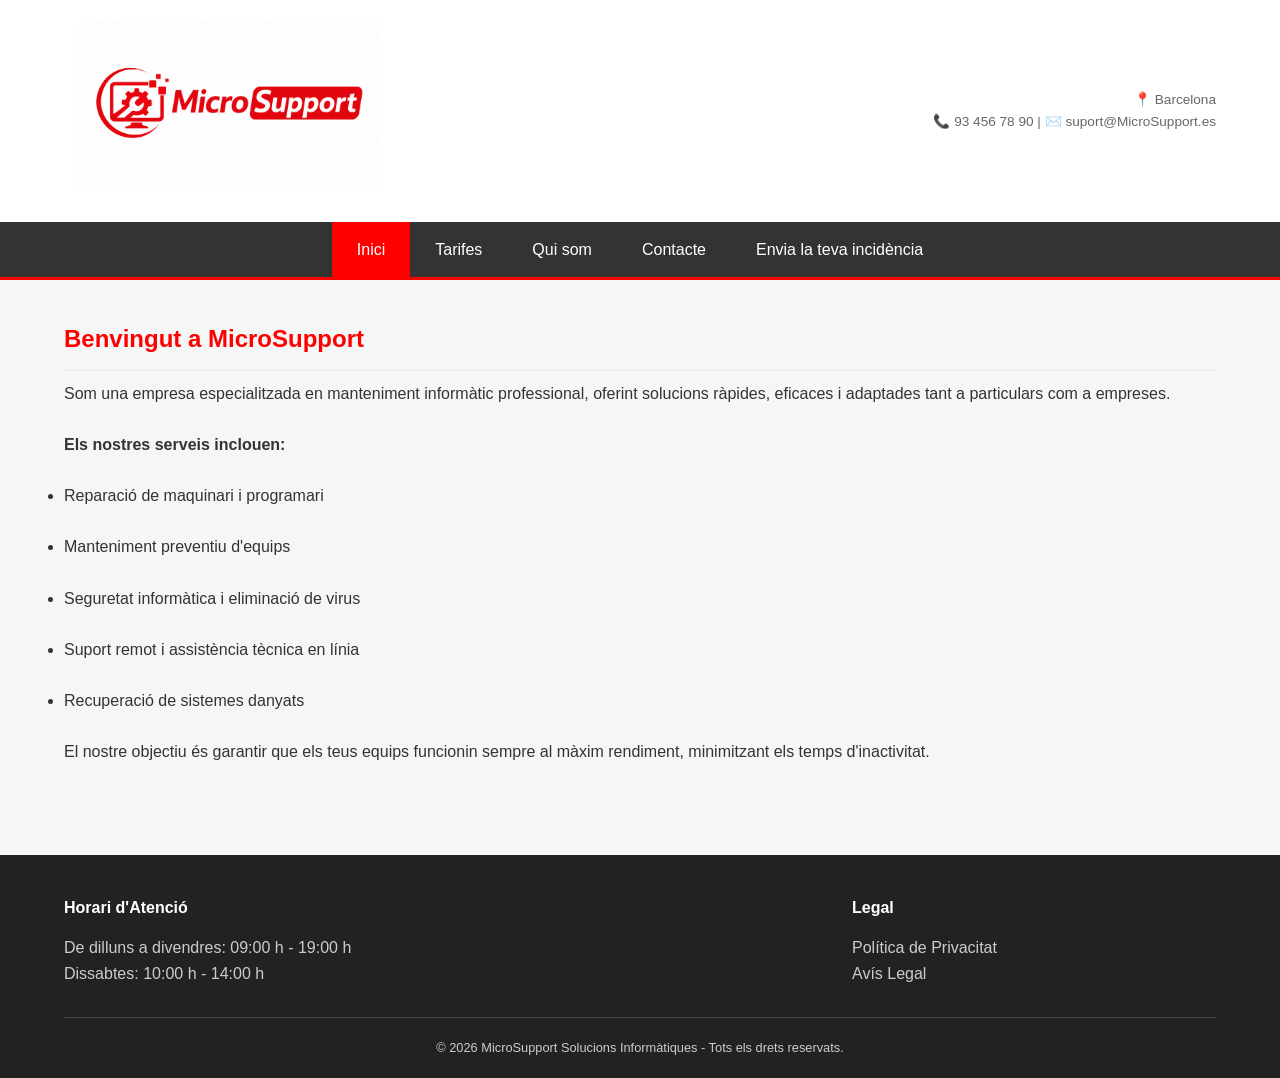
<file: index.html>
<!DOCTYPE html>
<html lang="ca">

<head>
    <meta charset="UTF-8">
    <meta name="viewport" content="width=device-width, initial-scale=1.0">
    <title>MicroSupport - Inici</title>
    <link rel="stylesheet" href="Gestió d'Incidències i Formulari Web.css">
</head>

<body>

    <header>
        <div class="header-top">
            <div class="logo">
                <span class="logo-icon"></span>
                <div class="logo-text">
                    <h1><img src="f1009c76-579b-45bf-b5c4-c6c1f0adb6d7.png"></h1>
                </div>
            </div>

            <div class="company-info">
                <p>📍 Barcelona</p>
                <p>📞 93 456 78 90 | ✉️ suport@MicroSupport.es</p>
            </div>
        </div>

        <nav>
            <ul>
                <li><a href="index.html" class="active">Inici</a></li>
                <li><a href="Tarifas.html">Tarifes</a></li>
                <li><a href="Quiénes somos.html">Qui som</a></li>
                <li><a href="Contactos.html">Contacte</a></li>
                <li><a href="Gestió d'Incidències i Formulari Web.html">Envia la teva incidència</a></li>
            </ul>
        </nav>
    </header>

    <main>
        <section>
            <h2>Benvingut a MicroSupport</h2>
            <p>
                Som una empresa especialitzada en manteniment informàtic professional, oferint solucions ràpides,
                eficaces i adaptades tant a particulars com a empreses.
            </p><br>

            <p><b>
                    Els nostres serveis inclouen:
                </b></p><br>

            <ul>
                <li>Reparació de maquinari i programari</li><br>
                <li>Manteniment preventiu d'equips</li><br>
                <li>Seguretat informàtica i eliminació de virus</li><br>
                <li>Suport remot i assistència tècnica en línia</li><br>
                <li>Recuperació de sistemes danyats</li><br>
            </ul>

            <p>
                El nostre objectiu és garantir que els teus equips funcionin sempre al màxim rendiment, minimitzant
                els temps d'inactivitat.
            </p>
        </section>
    </main>

    <footer>
        <div class="footer-content">
            <div class="footer-section">
                <h4>Horari d'Atenció</h4>
                <p>De dilluns a divendres: 09:00 h - 19:00 h</p>
                <p>Dissabtes: 10:00 h - 14:00 h</p>
            </div>
            <div class="footer-section">
                <div class="social-icons">
                </div>
            </div>
            <div class="footer-section">
                <h4>Legal</h4>
                <p><a href="#">Política de Privacitat</a></p>
                <p><a href="#">Avís Legal</a></p>
            </div>
        </div>
        <div class="footer-bottom">
            <p>&copy; 2026 MicroSupport Solucions Informàtiques - Tots els drets reservats.</p>
        </div>
    </footer>

</body>

</html>
</file>
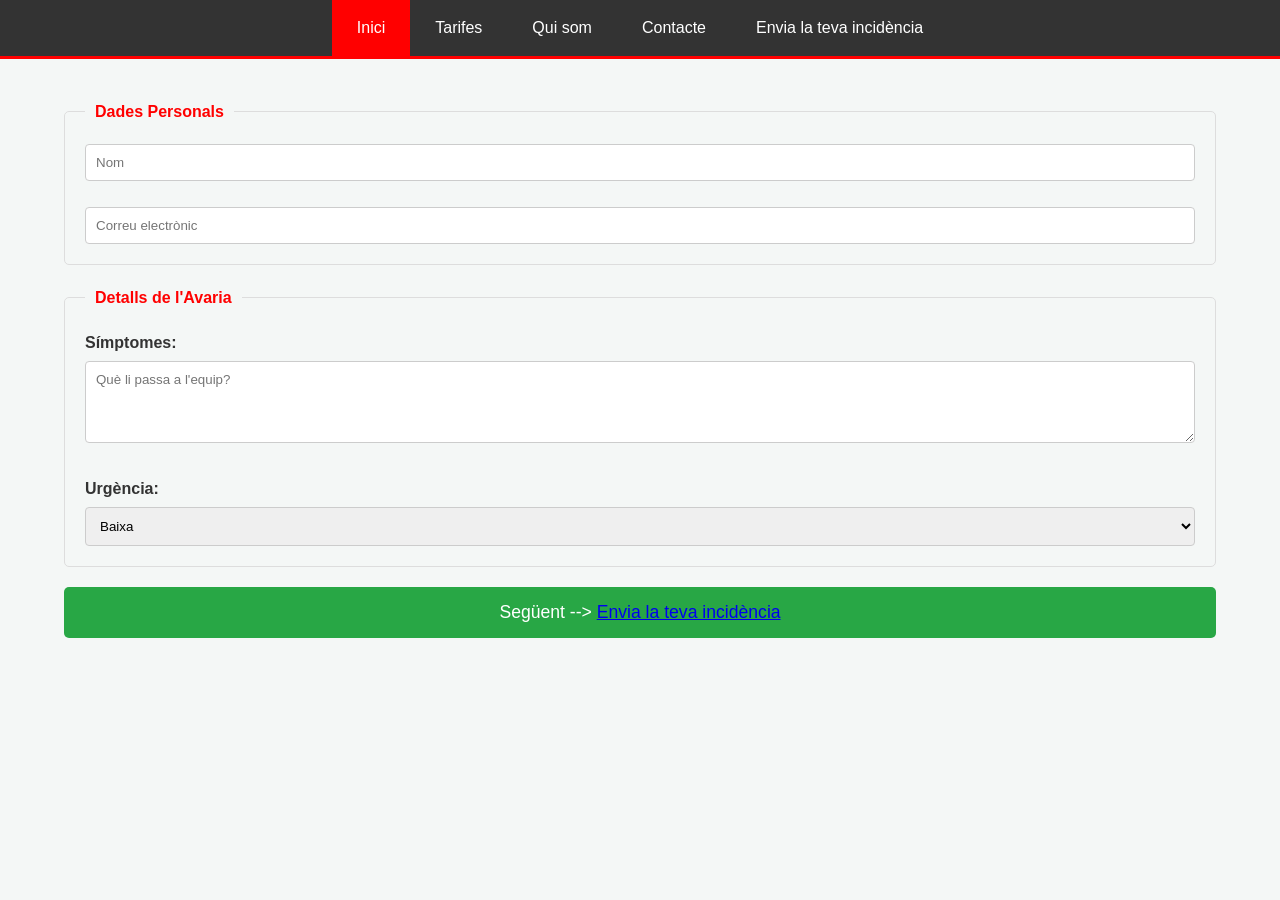
<file: Contactos.html>
<!DOCTYPE html>
<html lang="ca">

<head>
    <meta charset="UTF-8">
    <title>MicroSupport - Enviar Incidència</title>
    <link rel="stylesheet" href="Gestió d'Incidències i Formulari Web.css">
</head>

<body>
    <header>
        <nav>
            <ul>
                <li><a href="index.html" class="active">Inici</a></li>
                <li><a href="Tarifas.html">Tarifes</a></li>
                <li><a href="Quiénes somos.html">Qui som</a></li>
                <li><a href="Contactos.html">Contacte</a></li>
                <li><a href="Gestió d'Incidències i Formulari Web.html">Envia la teva incidència</a></li>
            </ul>
        </nav>
    </header>

    <main>
        <section class="content-box">
            <form action="#">
                <fieldset>
                    <legend>Dades Personals</legend>
                    <input type="text" placeholder="Nom" required><br><br>
                    <input type="email" placeholder="Correu electrònic" required>
                </fieldset>

                <fieldset>
                    <legend>Detalls de l'Avaria</legend>
                    <label>Símptomes:</label>
                    <textarea rows="4" placeholder="Què li passa a l'equip?"></textarea>
                    <br><br>
                    <label>Urgència:</label>
                    <select>
                        <option>Baixa</option>
                        <option>Mitjana</option>
                        <option>Alta (Crítica)</option>
                    </select>
                </fieldset>

                <button type="submit" class="btn-enviar">
                    Següent -->
                    <a href="Gestió d'Incidències i Formulari Web.html">Envia la teva incidència</a>
                </button>
            </form>
        </section>
    </main>
</body>

</html>
</file>
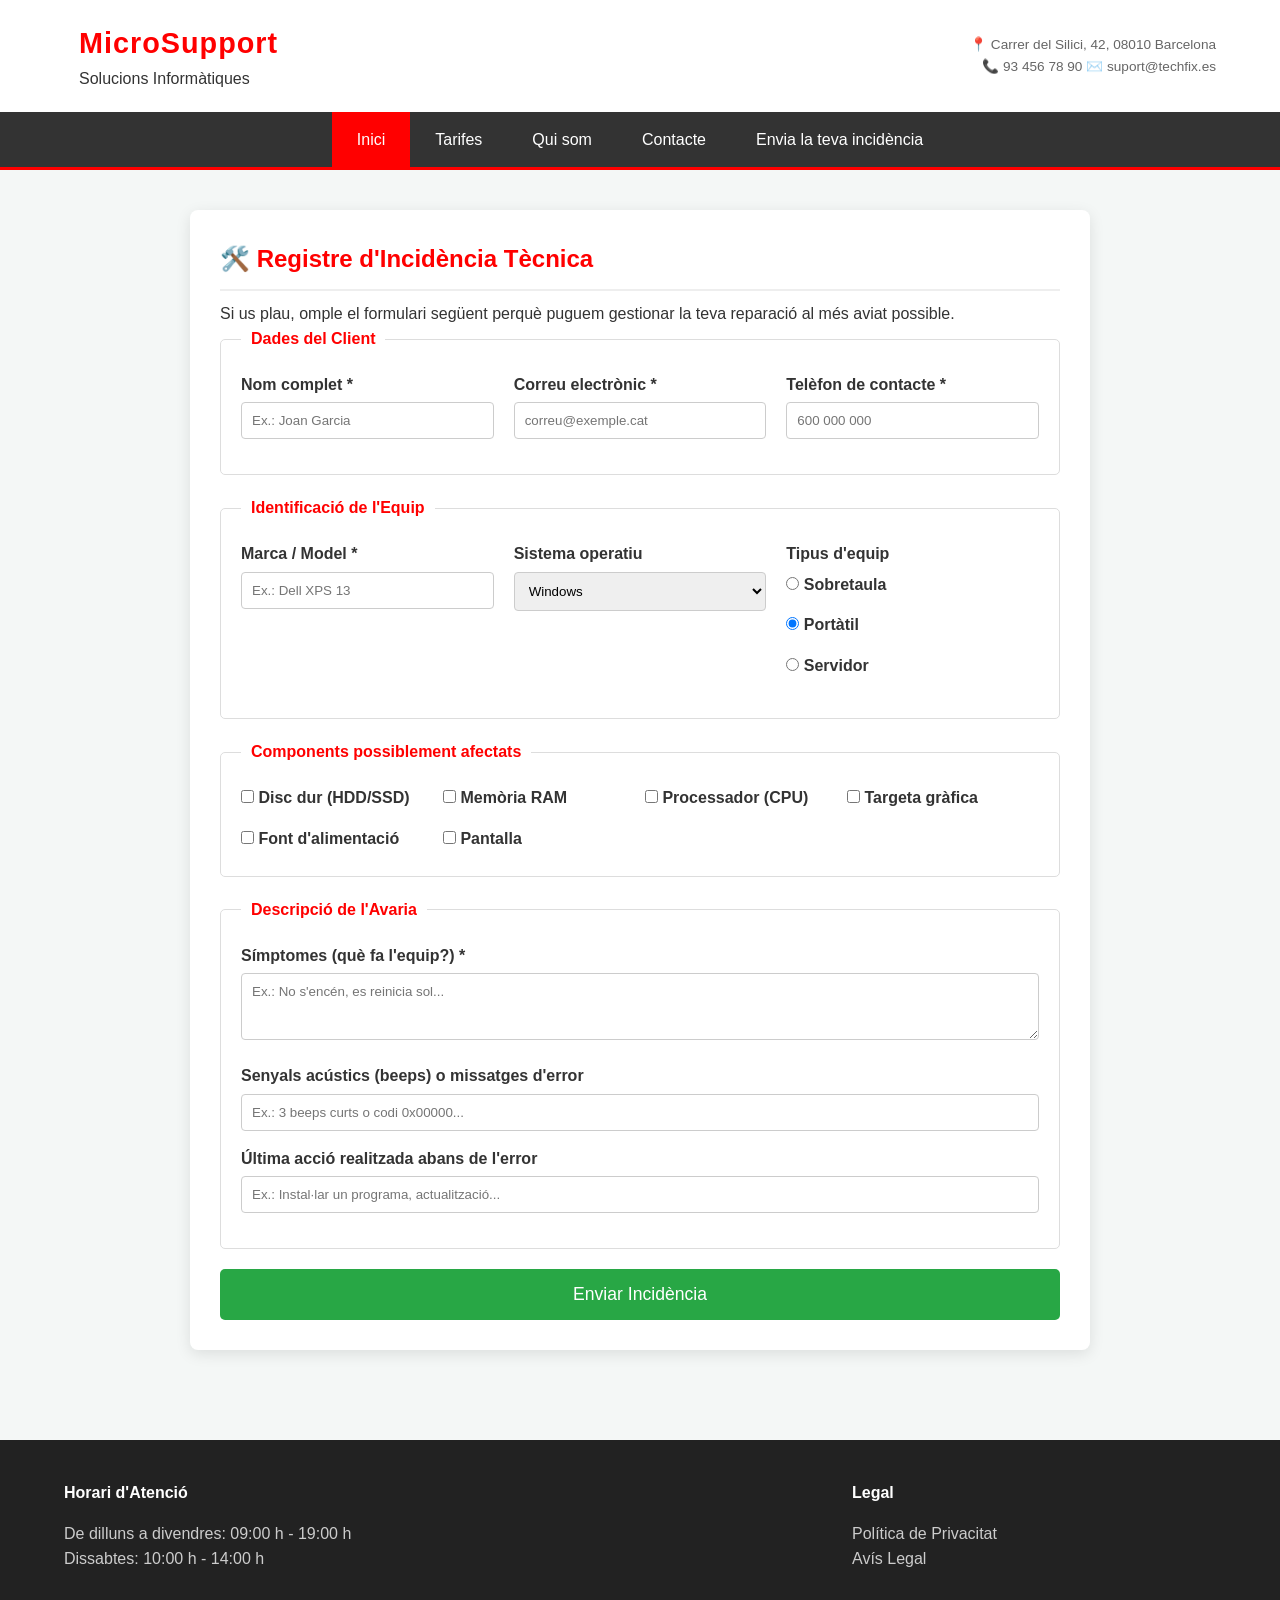
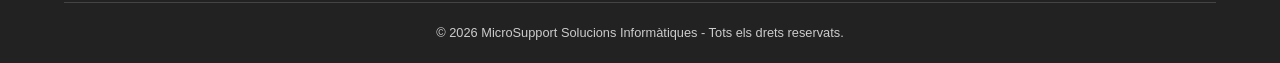
<file: Gestió d'Incidències i Formulari Web.html>
<!DOCTYPE html>
<html lang="ca">

<head>
    <meta charset="UTF-8">
    <meta name="viewport" content="width=device-width, initial-scale=1.0">
    <title>MicroSupport Manteniment - Gestió d'Incidències</title>
    <link rel="stylesheet" href="Gestió d'Incidències i Formulari Web.css">
</head>

<body>

    <header>
        <div class="header-top">
            <div class="logo">
                <span class="logo-icon"></span>
                <div class="logo-text">
                    <h1>MicroSupport</h1>
                    <p>Solucions Informàtiques</p>
                </div>
            </div>
            <div class="company-info">
                <p>📍 Carrer del Silici, 42, 08010 Barcelona</p>
                <p>📞 93 456 78 90 ✉️ suport@techfix.es</p>
            </div>
        </div>

        <nav>
            <ul>
                <li><a href="index.html" class="active">Inici</a></li>
                <li><a href="Tarifas.html">Tarifes</a></li>
                <li><a href="Quiénes somos.html">Qui som</a></li>
                <li><a href="Contactos.html">Contacte</a></li>
                <li><a href="Gestió d'Incidències i Formulari Web.html">Envia la teva incidència</a></li>
            </ul>
        </nav>
    </header>

    <main>
        <section id="incidencia" class="form-container">
            <h2>🛠️ Registre d'Incidència Tècnica</h2>
            <p>Si us plau, omple el formulari següent perquè puguem gestionar la teva reparació al més aviat possible.
            </p>

            <form action="#">
                <fieldset>
                    <legend>Dades del Client</legend>
                    <div class="grid-3">
                        <div class="field">
                            <label for="nom">Nom complet *</label>
                            <input type="text" id="nom" name="nom" placeholder="Ex.: Joan Garcia" required>
                        </div>
                        <div class="field">
                            <label for="email">Correu electrònic *</label>
                            <input type="email" id="email" name="email" placeholder="correu@exemple.cat" required>
                        </div>
                        <div class="field">
                            <label for="tel">Telèfon de contacte *</label>
                            <input type="tel" id="tel" name="tel" placeholder="600 000 000" required>
                        </div>
                    </div>
                </fieldset>

                <fieldset>
                    <legend>Identificació de l'Equip</legend>
                    <div class="grid-3">
                        <div class="field">
                            <label for="marca">Marca / Model *</label>
                            <input type="text" id="marca" name="marca" placeholder="Ex.: Dell XPS 13" required>
                        </div>
                        <div class="field">
                            <label for="so">Sistema operatiu</label>
                            <select id="so" name="so">
                                <option value="windows">Windows</option>
                                <option value="linux">Linux</option>
                                <option value="macos">macOS</option>
                                <option value="altres">Altres</option>
                            </select>
                        </div>
                        <div class="field">
                            <label>Tipus d'equip</label>
                            <div class="radio-group">
                                <label><input type="radio" name="tipus" value="sobremesa"> Sobretaula</label>
                                <label><input type="radio" name="tipus" value="portatil" checked> Portàtil</label>
                                <label><input type="radio" name="tipus" value="servidor"> Servidor</label>
                            </div>
                        </div>
                    </div>
                </fieldset>

                <fieldset>
                    <legend>Components possiblement afectats</legend>
                    <div class="checkbox-group">
                        <label><input type="checkbox" name="comp" value="disco"> Disc dur (HDD/SSD)</label>
                        <label><input type="checkbox" name="comp" value="ram"> Memòria RAM</label>
                        <label><input type="checkbox" name="comp" value="cpu"> Processador (CPU)</label>
                        <label><input type="checkbox" name="comp" value="gpu"> Targeta gràfica</label>
                        <label><input type="checkbox" name="comp" value="fuente"> Font d'alimentació</label>
                        <label><input type="checkbox" name="comp" value="pantalla"> Pantalla</label>
                    </div>
                </fieldset>

                <fieldset>
                    <legend>Descripció de l'Avaria</legend>
                    <div class="field">
                        <label for="simptomes">Símptomes (què fa l'equip?) *</label>
                        <textarea id="simptomes" name="simptomes" rows="3"
                            placeholder="Ex.: No s'encén, es reinicia sol..." required></textarea>
                    </div>
                    <div class="field">
                        <label for="errors">Senyals acústics (beeps) o missatges d'error</label>
                        <input type="text" id="errors" name="errors" placeholder="Ex.: 3 beeps curts o codi 0x00000...">
                    </div>
                    <div class="field">
                        <label for="accio">Última acció realitzada abans de l'error</label>
                        <input type="text" id="accio" name="accio"
                            placeholder="Ex.: Instal·lar un programa, actualització...">
                    </div>
                </fieldset>

                <button type="submit" class="btn-enviar">Enviar Incidència</button>
            </form>
        </section>
    </main>

    <footer>
        <div class="footer-content">
            <div class="footer-section">
                <h4>Horari d'Atenció</h4>
                <p>De dilluns a divendres: 09:00 h - 19:00 h</p>
                <p>Dissabtes: 10:00 h - 14:00 h</p>
            </div>
            <div class="footer-section">
                <div class="social-icons">
                </div>
            </div>
            <div class="footer-section">
                <h4>Legal</h4>
                <p><a href="#">Política de Privacitat</a></p>
                <p><a href="#">Avís Legal</a></p>
            </div>
        </div>
        <div class="footer-bottom">
            <p>&copy; 2026 MicroSupport Solucions Informàtiques - Tots els drets reservats.</p>
        </div>
    </footer>

</body>

</html>
</file>
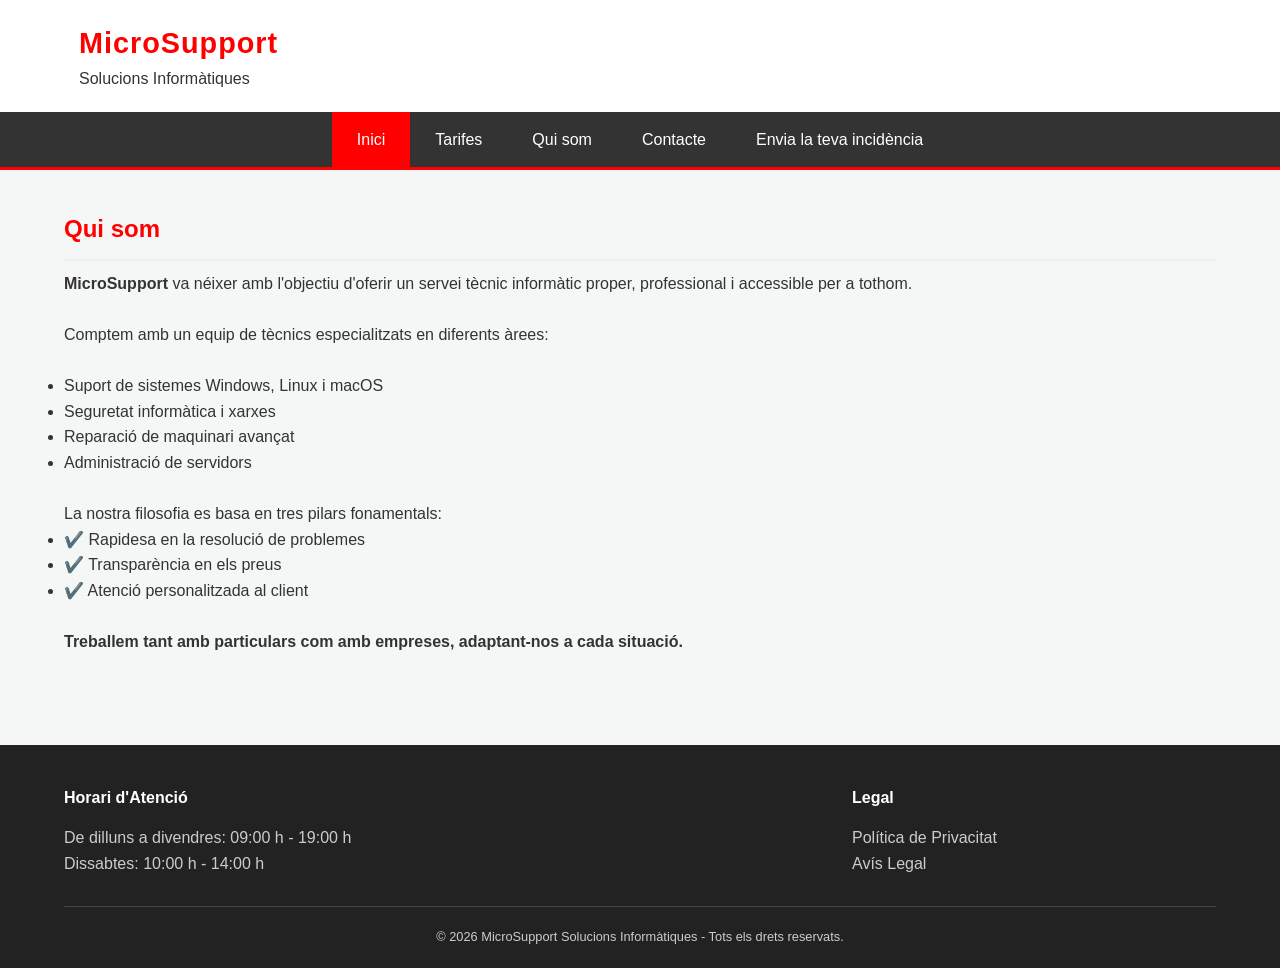
<file: Quiénes somos.html>
<!DOCTYPE html>
<html lang="ca">

<head>
    <meta charset="UTF-8">
    <title>Qui som - MicroSupport</title>
    <link rel="stylesheet" href="Gestió d'Incidències i Formulari Web.css">
</head>

<body>

    <header>
        <div class="header-top">
            <div class="logo">
                <span class="logo-icon"></span>
                <div class="logo-text">
                    <h1>MicroSupport</h1>
                    <p>Solucions Informàtiques</p>
                </div>
            </div>
        </div>

        <nav>
            <ul>
                <li><a href="index.html" class="active">Inici</a></li>
                <li><a href="Tarifas.html">Tarifes</a></li>
                <li><a href="Quiénes somos.html">Qui som</a></li>
                <li><a href="Contactos.html">Contacte</a></li>
                <li><a href="Gestió d'Incidències i Formulari Web.html">Envia la teva incidència</a></li>
            </ul>
        </nav>
    </header>

    <main>
        <h2>Qui som</h2>
        <p>
            <b>MicroSupport</b> va néixer amb l'objectiu d'oferir un servei tècnic informàtic proper,
            professional i accessible per a tothom.
        </p><br>

        <p>
            Comptem amb un equip de tècnics especialitzats en diferents àrees:
        </p><br>

        <ul>
            <li>Suport de sistemes Windows, Linux i macOS</li>
            <li>Seguretat informàtica i xarxes</li>
            <li>Reparació de maquinari avançat</li>
            <li>Administració de servidors</li>
        </ul><br>

        <p>
            La nostra filosofia es basa en tres pilars fonamentals:
        </p>

        <ul>
            <li>✔️ Rapidesa en la resolució de problemes</li>
            <li>✔️ Transparència en els preus</li>
            <li>✔️ Atenció personalitzada al client</li>
        </ul><br>

        <p><b>
                Treballem tant amb particulars com amb empreses, adaptant-nos a cada situació.
            </b></p>
    </main>

    <footer>
        <div class="footer-content">
            <div class="footer-section">
                <h4>Horari d'Atenció</h4>
                <p>De dilluns a divendres: 09:00 h - 19:00 h</p>
                <p>Dissabtes: 10:00 h - 14:00 h</p>
            </div>
            <div class="footer-section">
                <div class="social-icons">
                </div>
            </div>
            <div class="footer-section">
                <h4>Legal</h4>
                <p><a href="#">Política de Privacitat</a></p>
                <p><a href="#">Avís Legal</a></p>
            </div>
        </div>
        <div class="footer-bottom">
            <p>&copy; 2026 MicroSupport Solucions Informàtiques - Tots els drets reservats.</p>
        </div>
    </footer>

</body>

</html>
</file>
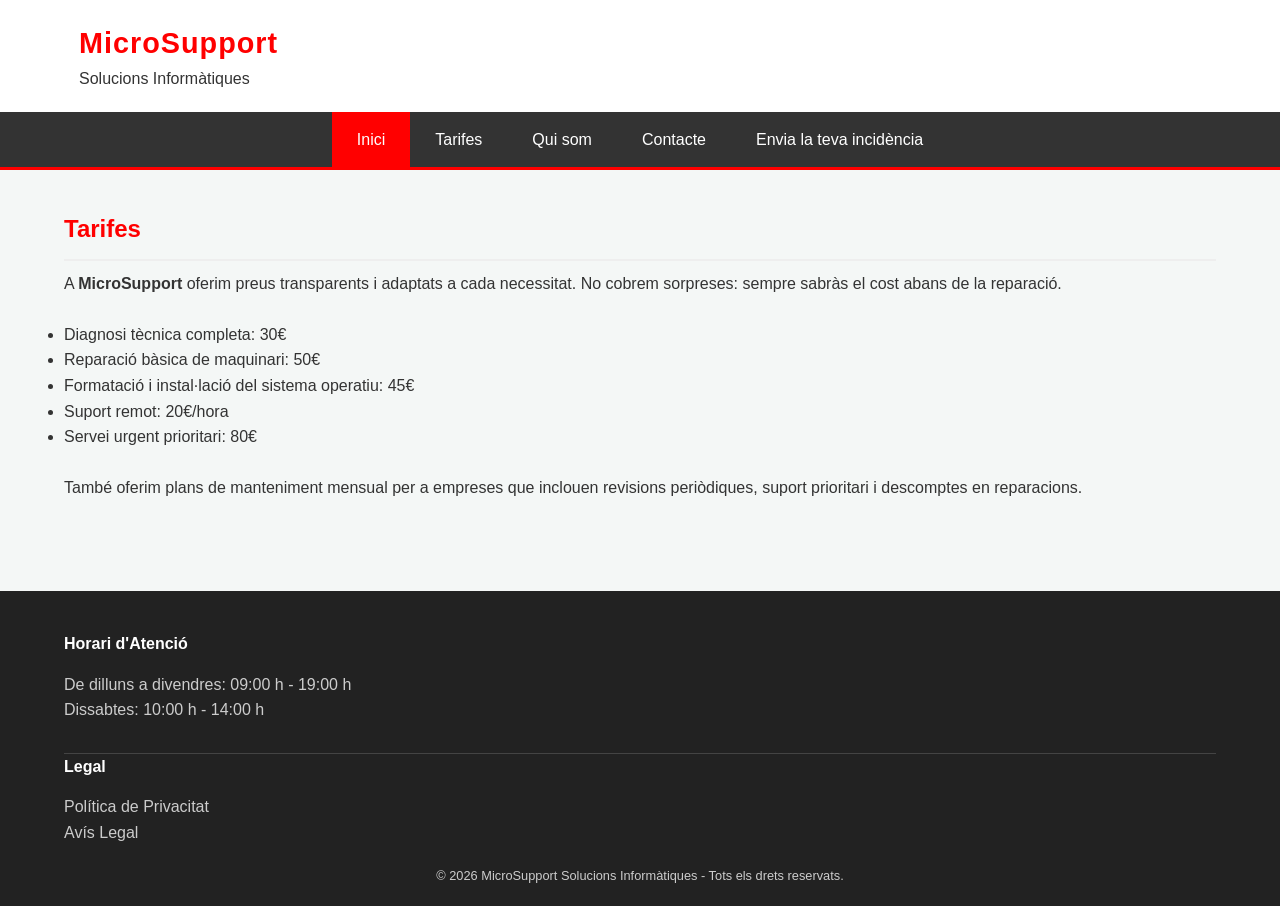
<file: Tarifas.html>
<!DOCTYPE html>
<html lang="ca">

<head>
    <meta charset="UTF-8">
    <title>Tarifes - MicroSupport</title>
    <link rel="stylesheet" href="Gestió d'Incidències i Formulari Web.css">
</head>

<body>

    <header>
        <div class="header-top">
            <div class="logo">
                <span class="logo-icon"></span>
                <div class="logo-text">
                    <h1>MicroSupport</h1>
                    <p>Solucions Informàtiques</p>
                </div>
            </div>
        </div>

        <nav>
            <ul>
                <li><a href="index.html" class="active">Inici</a></li>
                <li><a href="Tarifas.html">Tarifes</a></li>
                <li><a href="Quiénes somos.html">Qui som</a></li>
                <li><a href="Contactos.html">Contacte</a></li>
                <li><a href="Gestió d'Incidències i Formulari Web.html">Envia la teva incidència</a></li>
            </ul>
        </nav>
    </header>

    <main>
        <h2>Tarifes</h2>
        <p>
            A <b>MicroSupport</b> oferim preus transparents i adaptats a cada necessitat. No cobrem sorpreses:
            sempre sabràs el cost abans de la reparació.
        </p><br>

        <ul>
            <li>Diagnosi tècnica completa: 30€</li>
            <li>Reparació bàsica de maquinari: 50€</li>
            <li>Formatació i instal·lació del sistema operatiu: 45€</li>
            <li>Suport remot: 20€/hora</li>
            <li>Servei urgent prioritari: 80€</li>
        </ul><br>

        <p>
            També oferim plans de manteniment mensual per a empreses que inclouen revisions periòdiques,
            suport prioritari i descomptes en reparacions.
        </p>
    </main>

    <footer>
        <div class="footer-content">
            <div class="footer-section">
                <h4>Horari d'Atenció</h4>
                <p>De dilluns a divendres: 09:00 h - 19:00 h</p>
                <p>Dissabtes: 10:00 h - 14:00 h</p>
            </div>
            <div class="footer-section">
            </div>
        </div>

        <div class="footer-section">
            <h4>Legal</h4>
            <p><a href="#">Política de Privacitat</a></p>
            <p><a href="#">Avís Legal</a></p>
        </div>

        <div class="footer-bottom">
            <p>&copy; 2026 MicroSupport Solucions Informàtiques - Tots els drets reservats.</p>
        </div>
    </footer>

</body>

</html>
</file>
